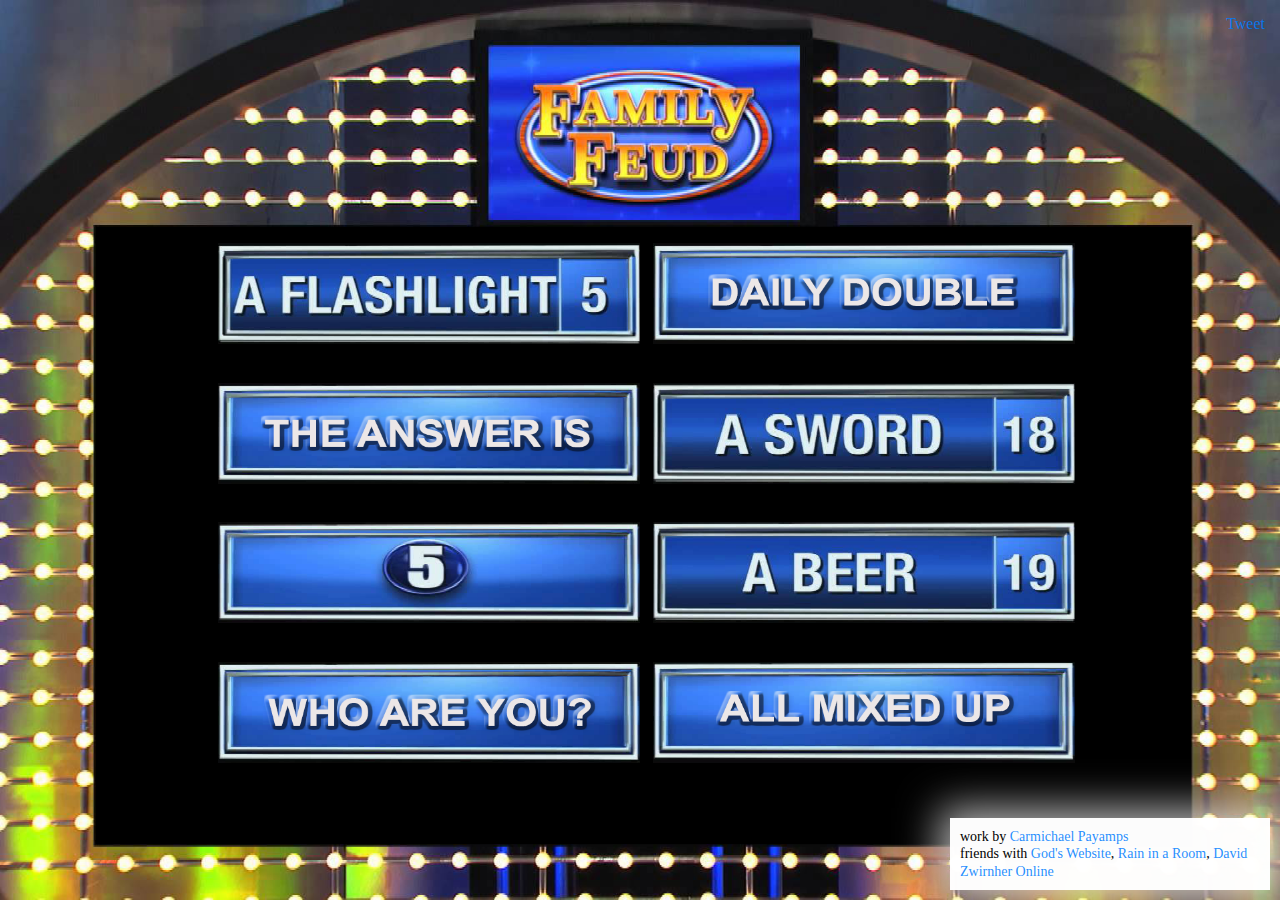
<file: index.html>
<!DOCTYPE html>
<html>
<head>
    <meta charset="utf-8"/>
    <link rel="stylesheet" href="css/main.css">
    <link rel="icon" type="image/png" href="media/favicon.png">
    <title>feud.online - Family Feud Focused (Continuous) Films - Carmichael Payamps</title>

    <meta name="google-site-verification" content="tUAvCSIBJjlbZM2wbGnHDq8VeKDqy5DQWTXkIIEnJrM" />
    <meta name="description" content="Family Feud Online is a series of Family Feud Focused Films" />
    <meta name="author" content="Carmichael Payamps">
    <meta name="keywords" content="family feud, family, feud, online, family feud online, steve harvey, please help me look at art online">

    <meta property="og:title" content="feud.online - Carmichael Payamps"/>
    <meta property="og:type" content="website"/>
    <meta property="og:image" content="http://www.feud.online/media/screenshot1.jpg"/>
    <meta property="og:description" content="feud.online is a series of Family Feud Focused (Continuous) Films"/>
    <meta property="og:url" content="http://www.feud.online/"/>

    <meta property="fb:admins" content="100000919641751"/>

    <meta name="twitter:card" content="summary" />
    <meta name="twitter:site" content="@LIMP__BISCUIT" />
    <meta name="twitter:creator" content="@LIMP__BISCUIT" />
</head>
<body>
    <div class="feud-menu">
      <img id="a-beer" class="feud-menu-item" src="media/box1.png" />
      <img id="a-sword" class="feud-menu-item" src="media/box2.png" />
      <img id="five" class="feud-menu-item" src="media/box5.png" />
      <img id="a-flashlight" class="feud-menu-item" src="media/box6.png" />
      <a href="http://feud.carmichael.xyz/family" target="_blank">
        <img id="who-are-you" class="feud-menu-item feud-menu-button" src="media/box3.png" />
      </a>
      <a href="http://feud.carmichael.xyz/mixed" target="_blank">
        <img id="all-mixed-up" class="feud-menu-item feud-menu-button" src="media/box4.png" />
      </a>
      <a href="http://feud.carmichael.xyz/answers" target="_blank">
        <img id="the-answer-is" class="feud-menu-item feud-menu-button" src="media/box7.png" />
      </a>
      <a href="http://feud.carmichael.xyz/double" target="_blank">
        <img id="daily-double" class="feud-menu-item feud-menu-button" src="media/box8.png" />
      </a>
    </div>
    <div class="subsidiaries">
      <div>work by <a target="_blank" href="http://www.carmichael.xyz">Carmichael Payamps</a></div>
      <div>
        friends with
        <a target="_blank" href="http://www.gods.website">God's Website</a>,
        <a target="_blank" href="http://www.rain.carmichael.xyz">Rain in a Room</a>,
        <a target="_blank" href="http://www.davidzwirnher.com">David Zwirnher Online</a>
      </div>
    </div>
    <div class="social">
      <div class="social-button twitter-button">
        <a href="https://twitter.com/share" class="twitter-share-button" data-url="http://www.feud.online/" data-hashtags="carmichael">Tweet</a><script>!function(d,s,id){var js,fjs=d.getElementsByTagName(s)[0],p=/^http:/.test(d.location)?'http':'https';if(!d.getElementById(id)){js=d.createElement(s);js.id=id;js.src=p+'://platform.twitter.com/widgets.js';fjs.parentNode.insertBefore(js,fjs);}}(document, 'script', 'twitter-wjs');</script>
      </div>
      <div class="social-button facebook-button">
        <div class="fb-like" data-href="http://www.feud.online/" data-width="100" data-layout="button_count" data-action="like" data-show-faces="false" data-share="false"></div>
      </div>
    </div>

    <script>
      var ids = ['a-beer', 'a-sword', 'five', 'a-flashlight', 'who-are-you', 'all-mixed-up', 'the-answer-is', 'daily-double'];
      var idToImageMap = {
        'a-beer': 'box1',
        'a-sword': 'box2',
        'five': 'box5',
        'a-flashlight': 'box6',
        'who-are-you': 'box3',
        'all-mixed-up': 'box4',
        'the-answer-is': 'box7',
        'daily-double': 'box8',
      };

      // arrange them randomly
      var shuffledIds = ids.sort(function() { return 0.5 - Math.random(); });
      for (var i = 0; i < shuffledIds.length; i++) {
        var el = document.querySelector('#' + shuffledIds[i]);
        el.style.left = i < 4 ? '17%' : '51%';
        el.style.top = (27 + (i % 4) * 15.5) + '%';
      }

      // special images on hover
      ['who-are-you', 'all-mixed-up', 'the-answer-is', 'daily-double'].forEach(function(id) {
        var el = document.querySelector('#' + id);
        el.onmouseover = function() {
          el.src = 'media/' + idToImageMap[id] + 'h.png';
        };
        el.onmouseout = function() {
          el.src = 'media/' + idToImageMap[id] + '.png';
        };
      });

      // resize
      function resize() {
        for (var i = 0; i < shuffledIds.length; i++) {
          var el = document.querySelector('#' + shuffledIds[i]);
          var width = parseFloat(window.getComputedStyle(el).width);
          el.style.height = (width * 0.24) + 'px';
        }
      }
      resize();
      window.onresize = resize;
    </script>
    <script>(function(d, s, id){
      var js, fjs = d.getElementsByTagName(s)[0];
      if (d.getElementById(id)) return;
      js = d.createElement(s); js.id = id;
      js.src = "//connect.facebook.net/en_US/sdk.js#xfbml=1&version=v2.5&appId=1456043177950397";
      fjs.parentNode.insertBefore(js, fjs);
      }(document, 'script', 'facebook-jssdk'));
    </script>
    <script>
      (function(i,s,o,g,r,a,m){i['GoogleAnalyticsObject']=r;i[r]=i[r]||function(){
      (i[r].q=i[r].q||[]).push(arguments)},i[r].l=1*new Date();a=s.createElement(o),
      m=s.getElementsByTagName(o)[0];a.async=1;a.src=g;m.parentNode.insertBefore(a,m)
      })(window,document,'script','//www.google-analytics.com/analytics.js','ga');

      ga('create', 'UA-50868415-11', 'auto');
      ga('send', 'pageview');
    </script>
</body>
</html>
</file>
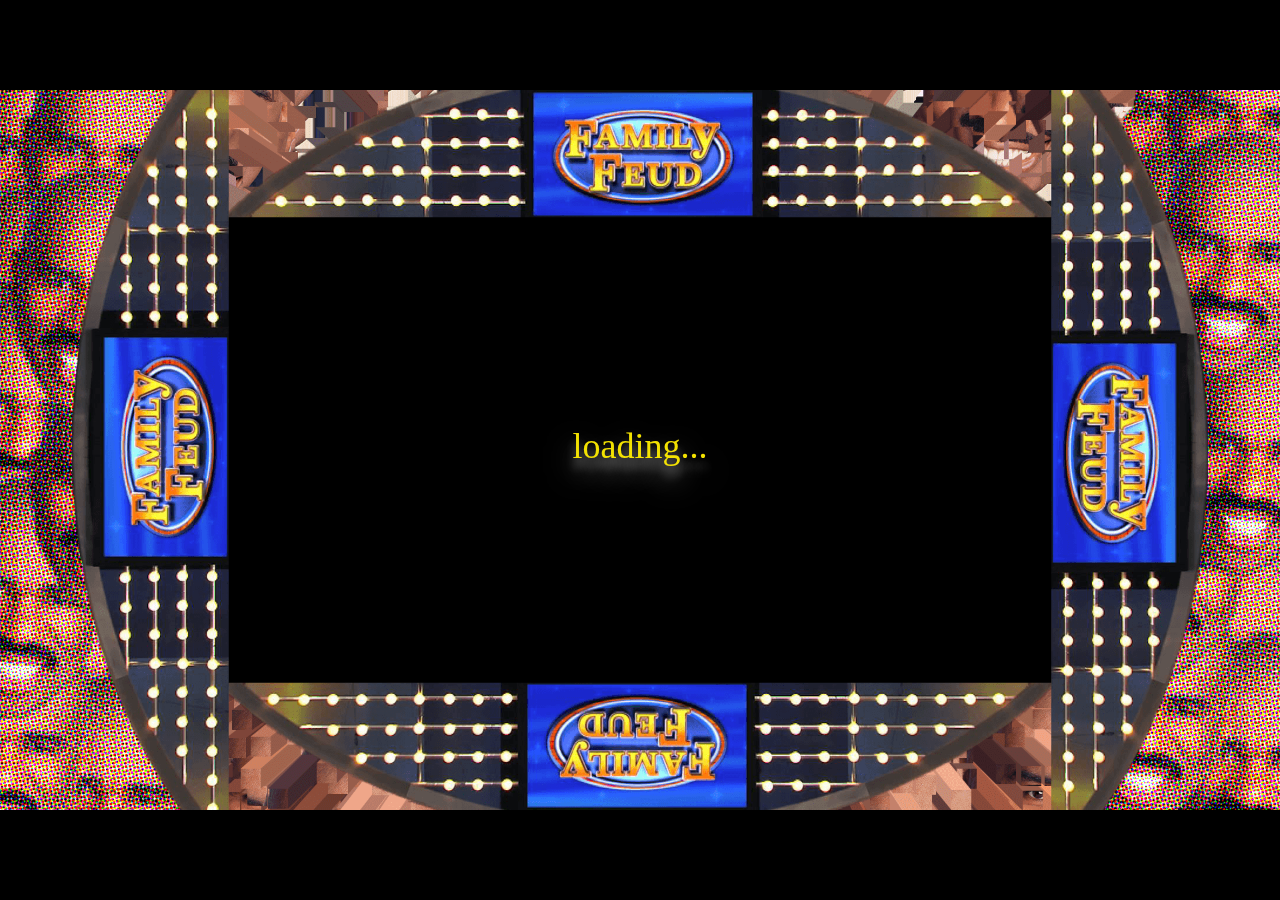
<file: answers/index.html>
<!DOCTYPE html>
<html>
<head>
  <meta charset="utf-8"/>
  <link rel="stylesheet" href="css/main.css">
  <link rel="icon" type="image/png" href="/media/favicon.png">
  <title>answers.feud.online - Carmichael Payamps</title>

  <meta name="description" content="answers.feud.online is part of the feud.online film series by Carmichael Payamps" />
  <meta name="author" content="Carmichael Payamps">
  <meta name="keywords" content="Carmichael Payamps, Family Feud Online">

  <meta property="og:title" content="answers.feud.online - Carmichael Payamps" />
  <meta property="og:type" content="website" />
  <meta property="og:image" content="http://answers.feud.online/media/screenshot1.jpg" />
  <meta property="og:description" content="answers.feud.online is part of the feud.online film series by Carmichael Payamps" />
  <meta property="og:url" content="http://answers.feud.online/" />

  <meta property="fb:admins" content="100000919641751" />

  <meta name="twitter:card" content="summary" />
  <meta name="twitter:site" content="@LIMP__BISCUIT" />
  <meta name="twitter:creator" content="@LIMP__BISCUIT" />
</head>
<body>
    <script src="js/feud.js"></script>
    <script src="js/build.js"></script>
    <script>
      (function(i,s,o,g,r,a,m){i['GoogleAnalyticsObject']=r;i[r]=i[r]||function(){
      (i[r].q=i[r].q||[]).push(arguments)},i[r].l=1*new Date();a=s.createElement(o),
      m=s.getElementsByTagName(o)[0];a.async=1;a.src=g;m.parentNode.insertBefore(a,m)
      })(window,document,'script','//www.google-analytics.com/analytics.js','ga');

      ga('create', 'UA-50868415-11', 'www.feud.online');
      ga('send', 'pageview');
    </script>
</body>
</html>
</file>
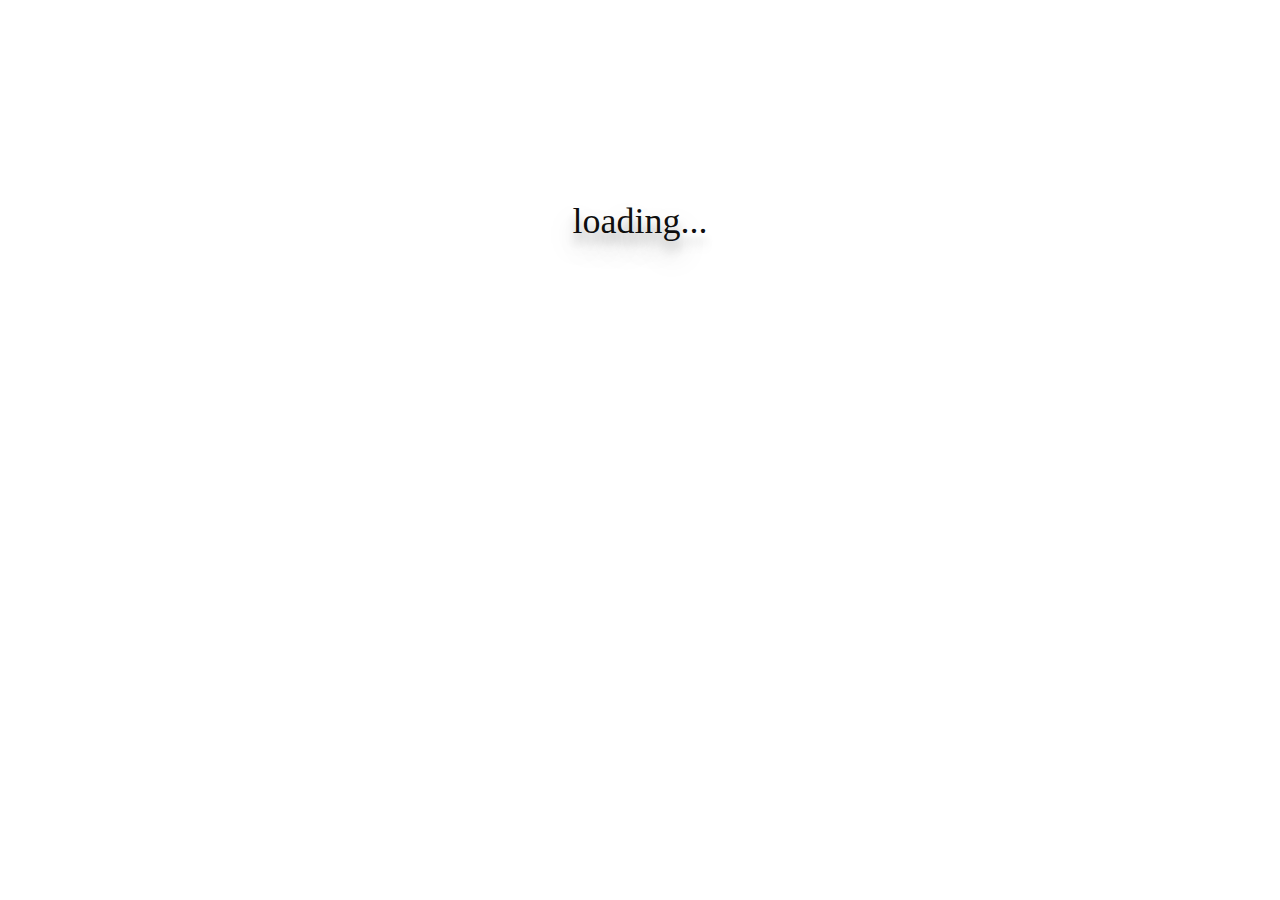
<file: daily-double/index.html>
<!DOCTYPE html>
<html>
<head>
  <meta charset="utf-8"/>
  <link rel="stylesheet" href="css/main.css">
  <link rel="icon" type="image/png" href="/media/favicon.png">
  <title>double.feud.online - Carmichael Payamps</title>

  <meta name="description" content="double.feud.online is part of the feud.online film series by Carmichael Payamps" />
  <meta name="author" content="Carmichael Payamps">
  <meta name="keywords" content="Carmichael Payamps, Family Feud Online">

  <meta property="og:title" content="double.feud.online - Carmichael Payamps" />
  <meta property="og:type" content="website" />
  <meta property="og:image" content="http://double.feud.online/media/screenshot1.jpg" />
  <meta property="og:description" content="double.feud.online is part of the feud.online film series by Carmichael Payamps" />
  <meta property="og:url" content="http://double.feud.online/" />

  <meta property="fb:admins" content="100000919641751" />

  <meta name="twitter:card" content="summary" />
  <meta name="twitter:site" content="@LIMP__BISCUIT" />
  <meta name="twitter:creator" content="@LIMP__BISCUIT" />
</head>
<body>
    <script src="js/feud.js"></script>
    <script src="js/build.js"></script>
    <script>
      (function(i,s,o,g,r,a,m){i['GoogleAnalyticsObject']=r;i[r]=i[r]||function(){
      (i[r].q=i[r].q||[]).push(arguments)},i[r].l=1*new Date();a=s.createElement(o),
      m=s.getElementsByTagName(o)[0];a.async=1;a.src=g;m.parentNode.insertBefore(a,m)
      })(window,document,'script','//www.google-analytics.com/analytics.js','ga');

      ga('create', 'UA-50868415-11', 'www.feud.online');
      ga('send', 'pageview');
    </script>
</body>
</html>
</file>
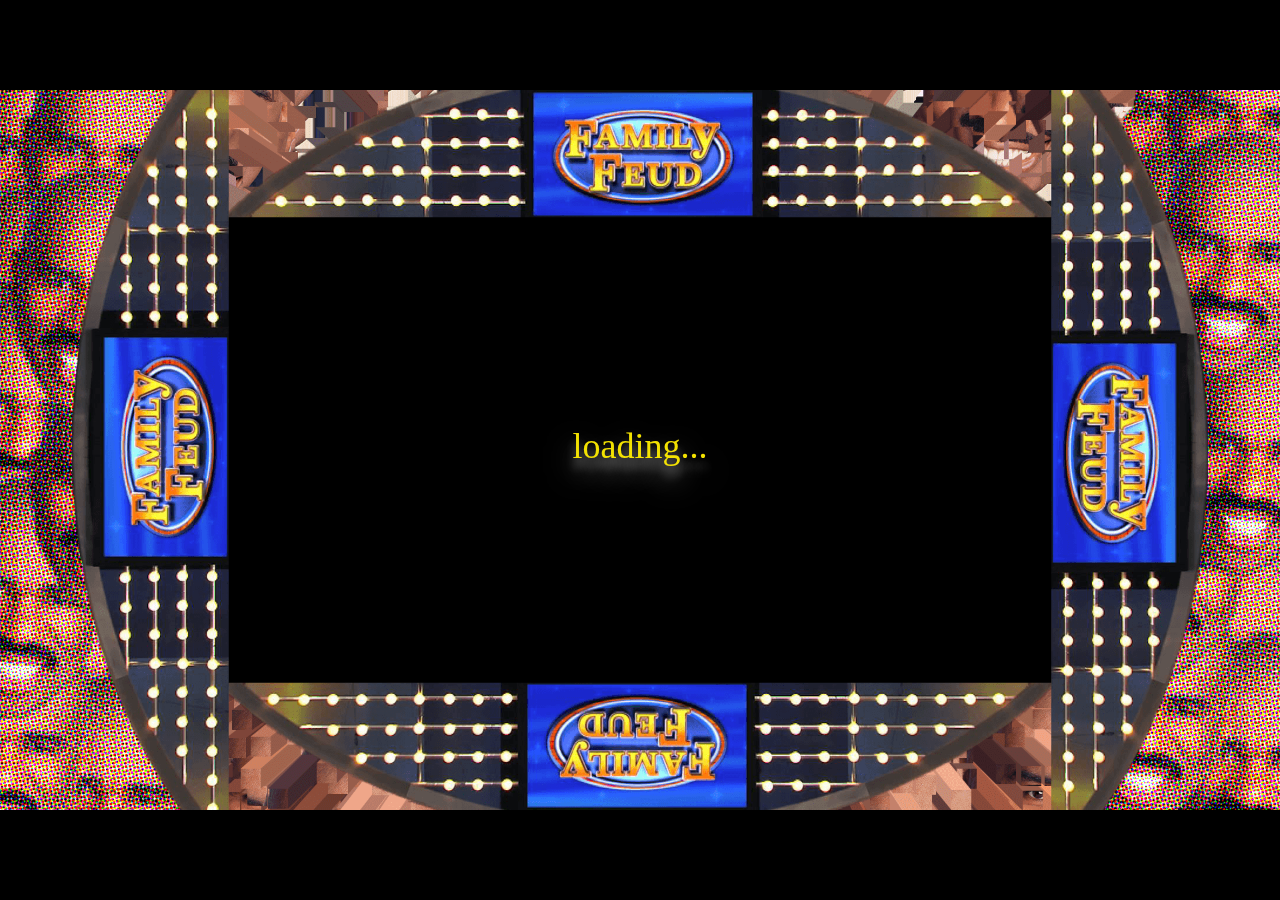
<file: family/index.html>
<!DOCTYPE html>
<html>
<head>
    <meta charset="utf-8"/>
    <link rel="stylesheet" href="css/main.css">
    <link rel="icon" type="image/png" href="/media/favicon.png">
    <title>family.feud.online - Carmichael Payamps</title>

    <meta name="description" content="family.feud.online is part of the feud.online film series by Carmichael Payamps" />
    <meta name="author" content="Carmichael Payamps">
    <meta name="keywords" content="Carmichael Payamps, Family Feud Online">

    <meta property="og:title" content="family.feud.online - Carmichael Payamps" />
    <meta property="og:type" content="website" />
    <meta property="og:image" content="http://family.feud.online/media/screenshot1.jpg" />
    <meta property="og:description" content="family.feud.online is part of the feud.online film series by Carmichael Payamps" />
    <meta property="og:url" content="http://family.feud.online/" />

    <meta property="fb:admins" content="100000919641751" />

    <meta name="twitter:card" content="summary" />
    <meta name="twitter:site" content="@LIMP__BISCUIT" />
    <meta name="twitter:creator" content="@LIMP__BISCUIT" />
</head>
<body>
    <script src="js/feud.js"></script>
    <script src="js/build.js"></script>
    <script>
      (function(i,s,o,g,r,a,m){i['GoogleAnalyticsObject']=r;i[r]=i[r]||function(){
      (i[r].q=i[r].q||[]).push(arguments)},i[r].l=1*new Date();a=s.createElement(o),
      m=s.getElementsByTagName(o)[0];a.async=1;a.src=g;m.parentNode.insertBefore(a,m)
      })(window,document,'script','//www.google-analytics.com/analytics.js','ga');

      ga('create', 'UA-50868415-11', 'www.feud.online');
      ga('send', 'pageview');
    </script>
</body>
</html>
</file>
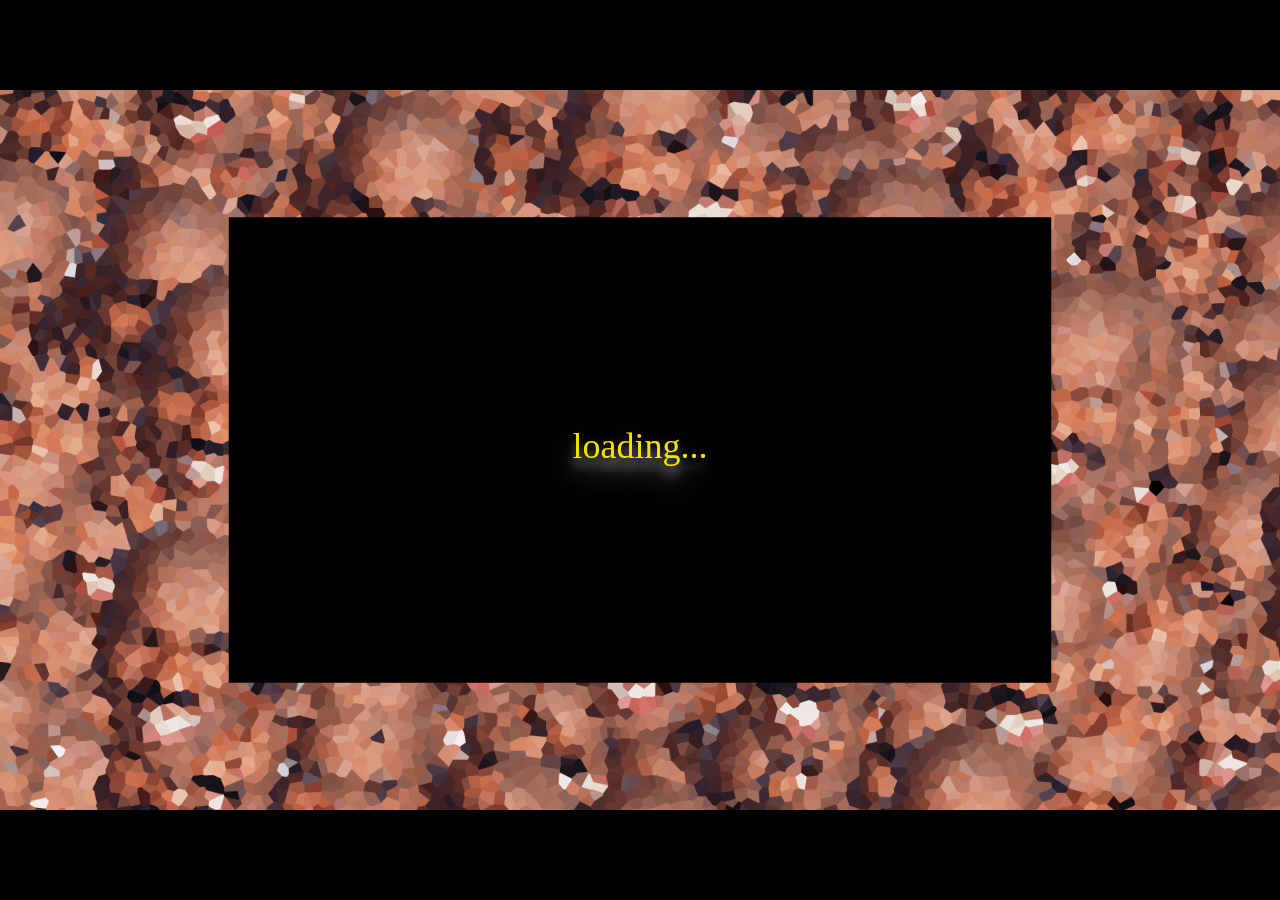
<file: mixedup/index.html>
<!DOCTYPE html>
<html>
<head>
  <meta charset="utf-8"/>
  <link rel="stylesheet" href="css/main.css">
  <link rel="icon" type="image/png" href="/media/favicon.png">
  <title>mixed.feud.online - Carmichael Payamps</title>

  <meta name="description" content="mixed.feud.online is part of the feud.online film series by Carmichael Payamps" />
  <meta name="author" content="Carmichael Payamps">
  <meta name="keywords" content="Carmichael Payamps, Family Feud Online">

  <meta property="og:title" content="mixed.feud.online - Carmichael Payamps" />
  <meta property="og:type" content="website" />
  <meta property="og:image" content="http://answers.feud.online/media/screenshot1.jpg" />
  <meta property="og:description" content="mixed.feud.online is part of the feud.online film series by Carmichael Payamps" />
  <meta property="og:url" content="http://mixed.feud.online/" />

  <meta property="fb:admins" content="100000919641751" />

  <meta name="twitter:card" content="summary" />
  <meta name="twitter:site" content="@LIMP__BISCUIT" />
  <meta name="twitter:creator" content="@LIMP__BISCUIT" />
</head>
<body>
    <script src="js/feud.js"></script>
    <script src="js/build.js"></script>
    <script>
      (function(i,s,o,g,r,a,m){i['GoogleAnalyticsObject']=r;i[r]=i[r]||function(){
      (i[r].q=i[r].q||[]).push(arguments)},i[r].l=1*new Date();a=s.createElement(o),
      m=s.getElementsByTagName(o)[0];a.async=1;a.src=g;m.parentNode.insertBefore(a,m)
      })(window,document,'script','//www.google-analytics.com/analytics.js','ga');

      ga('create', 'UA-50868415-11', 'www.feud.online');
      ga('send', 'pageview');
    </script>
</body>
</html>
</file>
<file: css/main.css>
html, body {
  margin: 0; padding: 0;
  width: 100%; height: 100%;
}

body {
  background-color: black;
}

a {
  color: rgba(0, 125, 255, 0.87);
  text-decoration: none;
}
  a:hover, a:focus {
    text-decoration: underline;
  }

.feud-menu {
  position: absolute;
  left: 0; top: 0; width: 100%; height: 100%;
  background: url(../media/feudbg1.png) no-repeat center center fixed;
  -webkit-background-size: cover;
  -moz-background-size: cover;
  -o-background-size: cover;
  background-size: cover;
}

.feud-menu-item {
  display: block;
  position: absolute;
  width: 33%;
  max-width: 650px;
}

.feud-menu-button {
  cursor: pointer;
}

.subsidiaries {
  position: absolute; bottom: 10px; right: 10px;
  padding: 10px;
  max-width: 300px;
  font-size: 14px; line-height: 1.25;
  background-color: rgba(255, 255, 255, 0.99);
  box-shadow: 0px 0px 40px 10px rgba(255, 255, 255, 0.7);
}

.social {
  position: absolute; top: 10px; right: 10px;
  width: 100px;
}
  .social-button {
    padding: 5px;
    text-align: right;
  }
</file>
<file: answers/css/main.css>
html {
  width: 100%;
  height: 100%;
  margin: 0;
  padding: 0;
}

body {
  width: 100%;
  height: 100%;
  margin: 0;
  padding: 0;
  overflow: hidden;
  background-color: black;
}

#canvas {
  width: 100%;
  height: 100%;
  margin: 0;
  padding: 0;
}

.frampton-video {
  position: fixed;
  display: block;
  left: 17.5%; width: 65%; top: 0; height: 100%;
}

.background-image {
  display: block;
  position: fixed; top: 50%; left: 50%;
  width: 100%;
  -webkit-transform: translate(-50%, -50%);
  transform: translate(-50%, -50%);
}

.loading-message {
  position: fixed; top: 50%; left: 50%;
  -webkit-transform: translate(-50%, -59.5%);
  transform: translate(-50%, -59.5%);

  font-size: 36px;
  color: rgba(255, 237, 0, 0.95);
  text-shadow: 0 14px 28px rgba(255,255,255,0.5), 0 10px 10px rgba(255,255,255,0.4);

  -webkit-transition: opacity 800ms;
  transition: opacity 800ms;
}

.not-chrome-message {
  position: absolute;
  left: 50%; margin-left: -200px; width: 400px;
  top: 60px;
  padding: 12px;
  background-color: white;
  color: rgba(0, 0, 0, 0.87);
  font-size: 18px;
  line-height: 1.4;
  box-shadow: 0 14px 28px rgba(255,255,255,0.25), 0 10px 10px rgba(255,255,255,0.22);
}
  .not-chrome-message a {
    color: rgba(0, 125, 255, 0.87);
    text-decoration: none;
  }
    .not-chrome-message a:hover, .not-chrome-message a:focus {
      text-decoration: underline;
    }
</file>
<file: daily-double/css/main.css>
html {
  width: 100%;
  height: 100%;
  margin: 0;
  padding: 0;
}

body {
  width: 100%;
  height: 100%;
  margin: 0;
  padding: 0;
  overflow: hidden;
  background-color: white;
}

#canvas {
  width: 100%;
  height: 100%;
  margin: 0;
  padding: 0;
}

.frampton-video {
  position: fixed;
  display: block;
  left: 0; top: 0; width: 100%; height: 100%;
}

.loading-message {
  position: absolute; top: 200px; width: 100%;
  text-align: center;
  font-size: 36px;
  color: rgba(0, 0, 0, 0.95);
  text-shadow: 0 14px 28px rgba(0,0,0,0.25), 0 10px 10px rgba(0,0,0,0.22);

  -webkit-transition: opacity 800ms;
  transition: opacity 800ms;
}

.not-chrome-message {
  position: absolute;
  left: 50%; margin-left: -200px; width: 400px;
  top: 60px;
  padding: 12px;
  background-color: white;
  color: rgba(0, 0, 0, 0.87);
  font-size: 18px;
  line-height: 1.4;
  box-shadow: 0 14px 28px rgba(255,255,255,0.25), 0 10px 10px rgba(255,255,255,0.22);
}
  .not-chrome-message a {
    color: rgba(0, 125, 255, 0.87);
    text-decoration: none;
  }
    .not-chrome-message a:hover, .not-chrome-message a:focus {
      text-decoration: underline;
    }
</file>
<file: family/css/main.css>
html {
  width: 100%;
  height: 100%;
  margin: 0;
  padding: 0;
}

body {
  width: 100%;
  height: 100%;
  margin: 0;
  padding: 0;
  overflow: hidden;
  background-color: black;
}

#canvas {
  width: 100%;
  height: 100%;
  margin: 0;
  padding: 0;
}

.frampton-video {
  position: fixed;
  display: block;
  left: 17.5%; width: 65%; top: 0; height: 100%;
}

.background-image {
  display: block;
  position: fixed; top: 50%; left: 50%;
  width: 100%;
  -webkit-transform: translate(-50%, -50%);
  transform: translate(-50%, -50%);
}

.loading-message {
  position: fixed; top: 50%; left: 50%;
  -webkit-transform: translate(-50%, -59.5%);
  transform: translate(-50%, -59.5%);

  font-size: 36px;
  color: rgba(255, 237, 0, 0.95);
  text-shadow: 0 14px 28px rgba(255,255,255,0.5), 0 10px 10px rgba(255,255,255,0.4);

  -webkit-transition: opacity 800ms;
  transition: opacity 800ms;
}

.not-chrome-message {
  position: absolute;
  left: 50%; margin-left: -200px; width: 400px;
  top: 60px;
  padding: 12px;
  background-color: white;
  color: rgba(0, 0, 0, 0.87);
  font-size: 18px;
  line-height: 1.4;
  box-shadow: 0 14px 28px rgba(255,255,255,0.25), 0 10px 10px rgba(255,255,255,0.22);
}
  .not-chrome-message a {
    color: rgba(0, 125, 255, 0.87);
    text-decoration: none;
  }
    .not-chrome-message a:hover, .not-chrome-message a:focus {
      text-decoration: underline;
    }
</file>
<file: mixedup/css/main.css>
html {
  width: 100%;
  height: 100%;
  margin: 0;
  padding: 0;
}

body {
  width: 100%;
  height: 100%;
  margin: 0;
  padding: 0;
  overflow: hidden;
  background-color: black;
}

#canvas {
  width: 100%;
  height: 100%;
  margin: 0;
  padding: 0;
}

.frampton-video {
  position: fixed;
  display: block;
  left: 17.5%; width: 65%; top: 0; height: 100%;
}

.background-image {
  display: block;
  position: fixed; top: 50%; left: 50%;
  width: 100%;
  -webkit-transform: translate(-50%, -50%);
  transform: translate(-50%, -50%);
}

.loading-message {
  position: fixed; top: 50%; left: 50%;
  -webkit-transform: translate(-50%, -59.5%);
  transform: translate(-50%, -59.5%);

  font-size: 36px;
  color: rgba(255, 237, 0, 0.95);
  text-shadow: 0 14px 28px rgba(255,255,255,0.5), 0 10px 10px rgba(255,255,255,0.4);

  -webkit-transition: opacity 800ms;
  transition: opacity 800ms;
}

.not-chrome-message {
  position: absolute;
  left: 50%; margin-left: -200px; width: 400px;
  top: 60px;
  padding: 12px;
  background-color: white;
  color: rgba(0, 0, 0, 0.87);
  font-size: 18px;
  line-height: 1.4;
  box-shadow: 0 14px 28px rgba(255,255,255,0.25), 0 10px 10px rgba(255,255,255,0.22);
}
  .not-chrome-message a {
    color: rgba(0, 125, 255, 0.87);
    text-decoration: none;
  }
    .not-chrome-message a:hover, .not-chrome-message a:focus {
      text-decoration: underline;
    }
</file>
